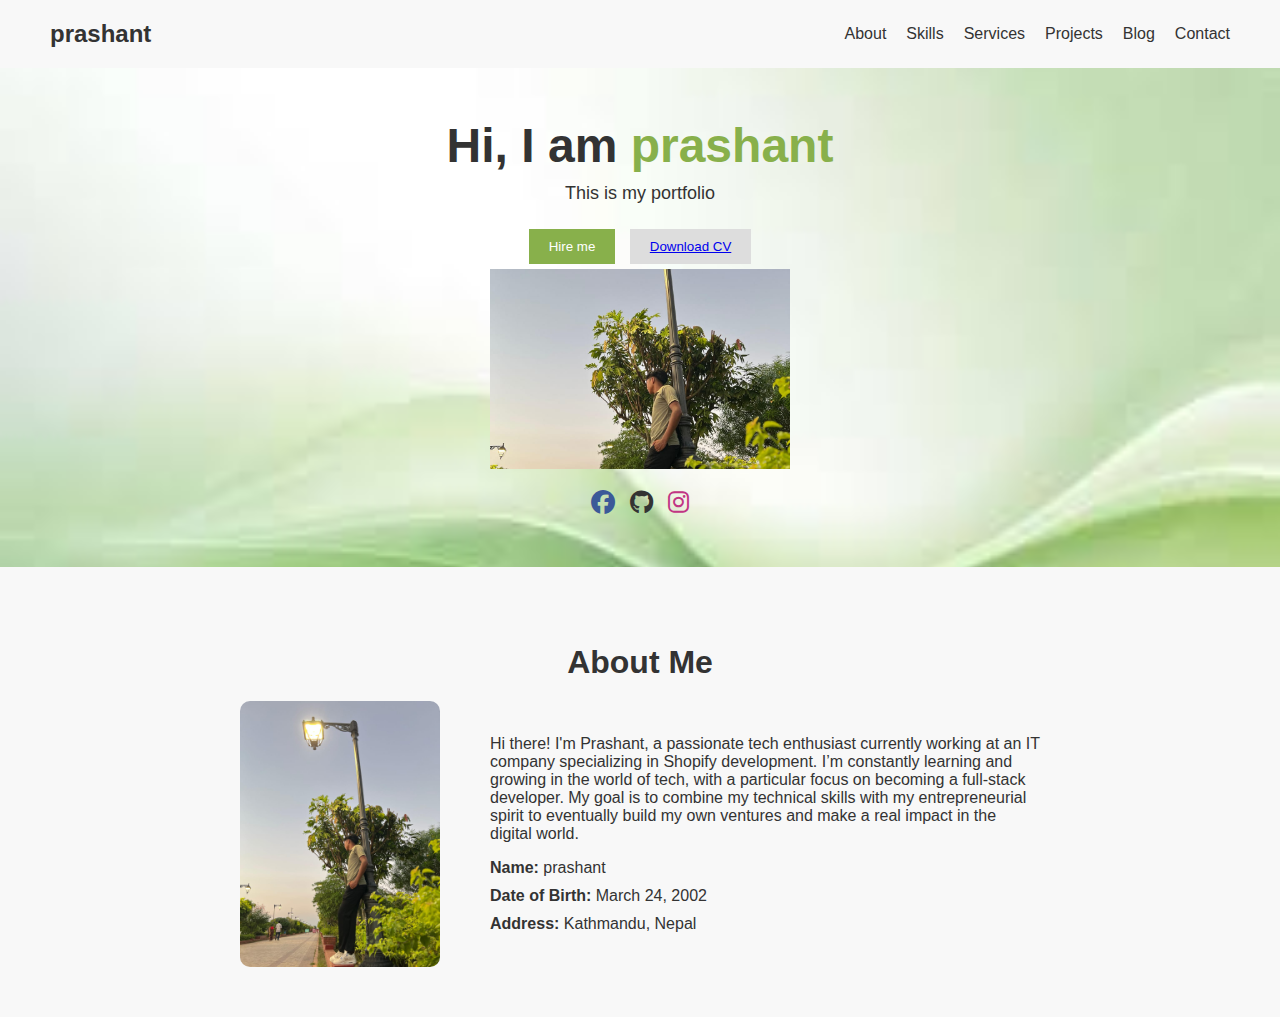
<file: index.html>
<!DOCTYPE html>
<html lang="en">
<head>
    <meta charset="UTF-8">
    <meta name="viewport" content="width=device-width, initial-scale=1.0">
    <title>Portfolio</title>
    <link href="https://cdnjs.cloudflare.com/ajax/libs/font-awesome/6.5.1/css/all.min.css" rel="stylesheet">
    <link rel="stylesheet" href="style.css">
</head>
<body>
    <header>
        <div class="logo">prashant</div>
        <nav>
            <ul>
                <li><a href="#about">About</a></li>
                <li><a href="#skills">Skills</a></li>
                <li><a href="#services">Services</a></li>
                <li><a href="#projects">Projects</a></li>
                <li><a href="#blog">Blog</a></li>
                <li><a href="#contact">Contact</a></li>
            </ul>
        </nav>
    </header>

    <section class="hero">
        <div class="hero-content">
            <h1>Hi, I am <span class="highlight">prashant</span></h1>
            <p>This is my portfolio</p>
            <div class="buttons">
                <button class="btn hire">Hire me</button>
                <button class="btn download"><a href="cv.html">Download CV</a> </button>
            </div>
        </div>
        <div class="profile-image">
            <img src="/assets/me.jpg" alt="Prashant">
        </div>
        </div>
        <div class="social-icons">
            <a href="https://facebook.com" target="_blank" class="icon facebook">
                <i class="fa-brands fa-facebook"></i>
            </a>
            <a href="https://github.com/Dajuprashant/portfolio-2/tree/master" target="_blank" class="icon github">
                <i class="fa-brands fa-github"></i>
            </a>
            <a href="https://instagram.com" target="_blank" class="icon instagram">
                <i class="fa-brands fa-instagram"></i>
            </a>
        </div>
    </section>

    <section id="about" class="about">
        <h2>About Me</h2>
        <div class="about-content">
            <img src="/assets/me.jpg" alt="prashant">
            <div class="details">
                <p>Hi there! I'm Prashant, a passionate tech enthusiast currently working at an IT company specializing in Shopify development. I’m constantly learning and growing in the world of tech, with a particular focus on becoming a full-stack developer. My goal is to combine my technical skills with my entrepreneurial spirit to eventually build my own ventures and make a real impact in the digital world.</p>
                <ul>
                    <li><strong>Name:</strong> prashant </li>
                    <li><strong>Date of Birth:</strong> March 24, 2002</li>
                    <li><strong>Address:</strong> Kathmandu, Nepal</li>
                </ul>
            </div>
        </div>
    </section>
</body>
</html>
</file>
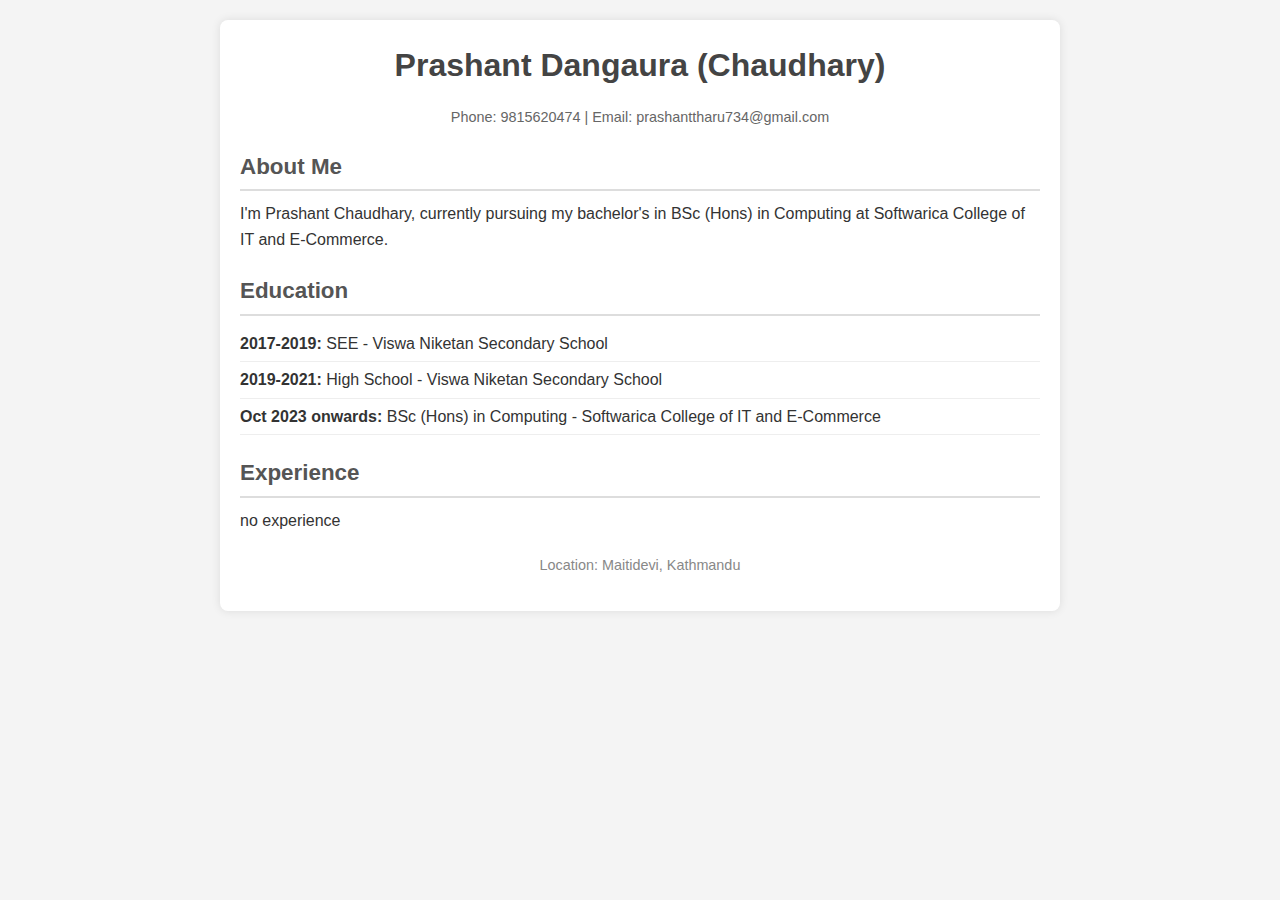
<file: cv.html>
<!DOCTYPE html>
<html lang="en">
<head>
    <meta charset="UTF-8">
    <meta name="viewport" content="width=device-width, initial-scale=1.0">
    <title>Prashant Chaudhary - CV</title>
    <link rel="stylesheet" href="cv.css">
</head>
<body>
    <div class="cv-container">
        <header>
            <h1>Prashant Dangaura (Chaudhary)</h1>
            <p class="contact-info">
                <span>Phone: 9815620474</span> | 
                <span>Email: prashanttharu734@gmail.com</span>
            </p>
        </header>

        <section class="about-me">
            <h2>About Me</h2>
            <p>
                I'm Prashant Chaudhary, currently pursuing my bachelor's in BSc (Hons) in Computing at Softwarica College of IT and E-Commerce.
            </p>
        </section>

        <section class="education">
            <h2>Education</h2>
            <ul>
                <li>
                    <strong>2017-2019:</strong> SEE - Viswa Niketan Secondary School
                </li>
                <li>
                    <strong>2019-2021:</strong> High School - Viswa Niketan Secondary School
                </li>
                <li>
                    <strong>Oct 2023 onwards:</strong> BSc (Hons) in Computing - Softwarica College of IT and E-Commerce
                </li>
            </ul>
        </section>

        <section class="experience">
            <h2>Experience</h2>
            <p>
                no experience 
            </p>
        </section>

        <footer>
            <p>Location: Maitidevi, Kathmandu</p>
        </footer>
    </div>
</body>
</html>
</file>
<file: style.css>
/* General Styles */
body {
    margin: 0;
    font-family: Arial, sans-serif;
    color: #333;
}

header {
    display: flex;
    justify-content: space-between;
    align-items: center;
    padding: 20px 50px;
    background: #f8f8f8;
}

.logo {
    font-size: 24px;
    font-weight: bold;
}

nav ul {
    list-style: none;
    display: flex;
    gap: 20px;
    margin: 0;
    padding: 0;
}

nav ul li a {
    text-decoration: none;
    color: #333;
}

/* Hero Section */
.hero {
    text-align: center;
    padding: 100px 20px;
    background: #f0f0f0;
    background-image: url('/assets/images.jpg');
    background-size: cover;
    background-position: center;
    background-repeat: no-repeat;
    padding: 50px 0;
}

.hero-content h1 {
    font-size: 48px;
    margin: 0;
}

.hero-content .highlight {
    color: #88b04b;
}

.hero-content p {
    margin: 10px 0 20px;
    font-size: 18px;
}

.buttons .btn {
    margin: 5px;
    padding: 10px 20px;
    border: none;
    cursor: pointer;
}

.btn.hire {
    background-color: #88b04b;
    color: #fff;
}

.btn.download {
    background-color: #ddd;
    color: #333;
}

/* Stats Section */
.stats {
    display: flex;
    justify-content: center;
    gap: 30px;
    padding: 20px 0;
    background: #fff;
}

.stat h3 {
    margin: 0;
    font-size: 24px;
    color: #88b04b;
}

.stat p {
    margin: 5px 0 0;
    font-size: 14px;
}

/* About Section */
.about {
    padding: 50px 20px;
    background: #f8f8f8;
}

.about h2 {
    text-align: center;
    font-size: 32px;
    margin-bottom: 20px;
}

.about-content {
    display: flex;
    align-items: center;
    justify-content: center;
    gap: 50px;
    max-width: 800px;
    margin: 0 auto;
}

.about-content img {
    width: 200px;
    border-radius: 10px;
}

.details ul {
    list-style: none;
    padding: 0;
}

.details li {
    margin-bottom: 10px;
}

.profile-image {
    width: 300px;
    height: 200px;
    overflow: hidden;
    display: block;
    margin-left: auto;
    margin-right: auto;
}

.profile-image img {
    width: 100%;
    height: 100%;
    object-fit: cover;
}

/* Social Icons Section */
.social-icons {
    display: flex;
    justify-content: center;
    gap: 15px;
    margin-top: 20px;
}

.social-icons a {
    text-decoration: none;
    font-size: 24px;
    color: #555;
    transition: color 0.3s ease;
}

.social-icons a:hover {
    color: #007bff;
}

.icon.facebook {
    color: #3b5998;
}

.icon.github {
    color: #333;
}

.icon.instagram {
    color: #c13584;
}

/* Media Queries */
@media (max-width: 1024px) {
    header {
        flex-direction: column;
        align-items: center;
    }

    nav ul {
        gap: 15px;
    }

    .about-content {
        flex-direction: column;
        gap: 30px;
    }

    .hero-content h1 {
        font-size: 40px;
    }

    .hero-content p {
        font-size: 16px;
    }

    .profile-image {
        width: 250px;
        height: 180px;
    }
}

@media (max-width: 768px) {
    .hero-content h1 {
        font-size: 32px;
    }

    .hero-content p {
        font-size: 14px;
    }

    .buttons .btn {
        padding: 8px 16px;
        font-size: 14px;
    }

    .about h2 {
        font-size: 28px;
    }

    .about-content img {
        width: 150px;
    }

    .stats {
        flex-direction: column;
        align-items: center;
        gap: 20px;
    }

    .social-icons a {
        font-size: 20px;
    }
}

@media (max-width: 480px) {
    .hero {
        padding: 30px 10px;
    }

    .hero-content h1 {
        font-size: 24px;
    }

    .hero-content p {
        font-size: 12px;
    }

    .buttons .btn {
        padding: 6px 12px;
        font-size: 12px;
    }

    .profile-image {
        width: 200px;
        height: 150px;
    }

    .about h2 {
        font-size: 24px;
    }

    .social-icons a {
        font-size: 18px;
    }
}
</file>
<file: cv.css>
/* General Reset */
body {
    margin: 0;
    font-family: Arial, sans-serif;
    line-height: 1.6;
    background-color: #f4f4f4;
    color: #333;
}

.cv-container {
    max-width: 800px;
    margin: 20px auto;
    background: #fff;
    padding: 20px;
    border-radius: 8px;
    box-shadow: 0 0 10px rgba(0, 0, 0, 0.1);
}

/* Header */
header {
    text-align: center;
    margin-bottom: 20px;
}

header h1 {
    margin: 0;
    color: #444;
}

.contact-info {
    font-size: 0.9em;
    color: #666;
}

/* Section Styling */
section {
    margin-bottom: 20px;
}

section h2 {
    font-size: 1.4em;
    color: #555;
    border-bottom: 2px solid #ddd;
    padding-bottom: 5px;
    margin-bottom: 10px;
}

section p,
section ul {
    margin: 0;
}

ul {
    list-style-type: none;
    padding: 0;
}

ul li {
    padding: 5px 0;
    border-bottom: 1px solid #eee;
}

/* Footer */
footer {
    text-align: center;
    font-size: 0.9em;
    color: #888;
    margin-top: 20px;
}
</file>
